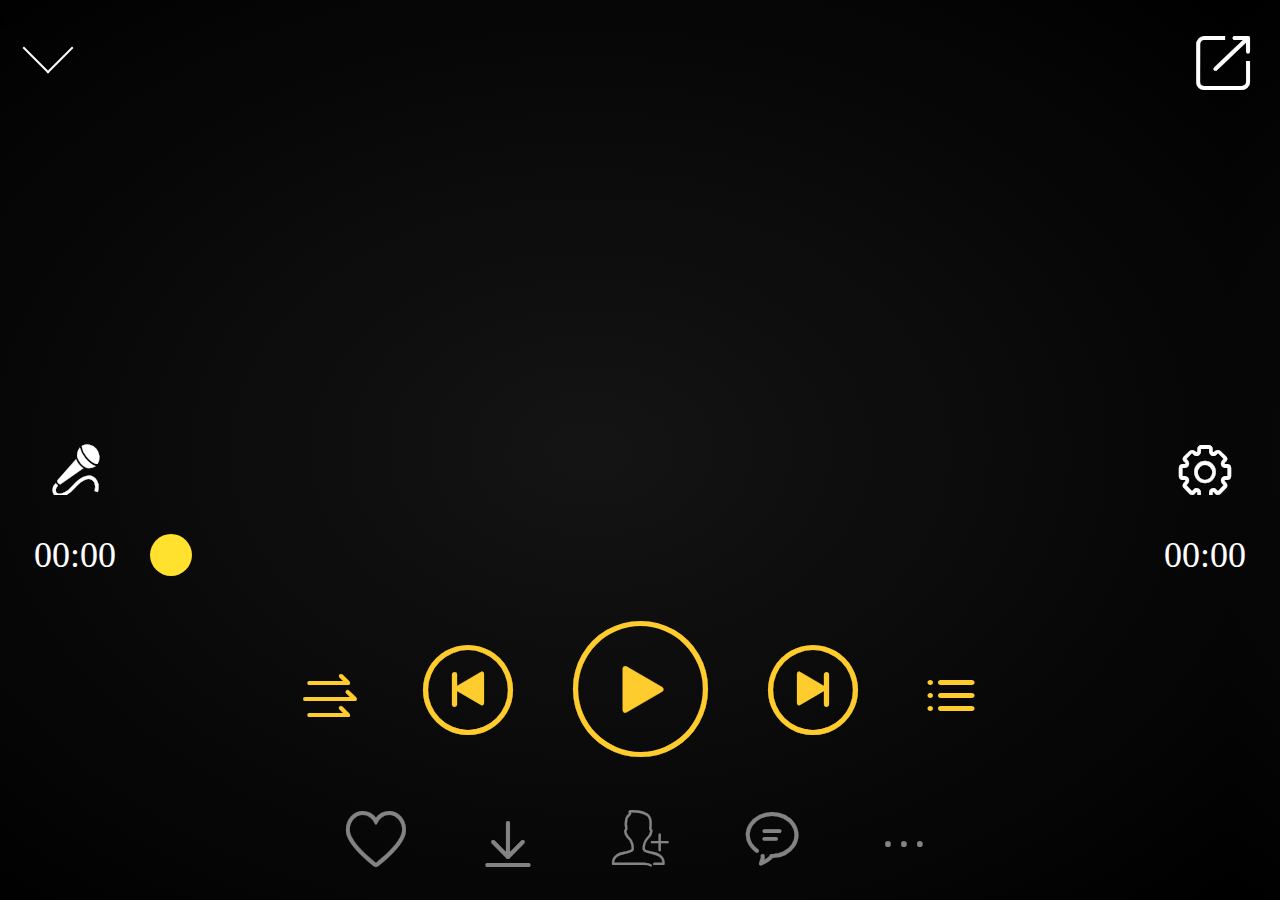
<file: index.html>
<!DOCTYPE html>
<html>
<head>
	<meta charset="utf-8">
	<meta name="viewport" content="width=device-width,initial-scale=0.5, minimum-scale=0.5, maximum-scale=0.5, user-scalable=no,minimal-ui">
	<meta name="apple-mobile-web-app-capable" content="yes" />
	<meta name="x5-fullscreen" content="true">
	<meta name="full-screen" content="yes">
	<meta name="apple-mobile-web-app-status-bar-style" content="black-translucent" />
	<meta content="yes" name="apple-mobile-web-app-capable">
	<meta content="black" name="apple-mobile-web-app-status-bar-style">
	<meta content="telephone=no" name="format-detection">
	<meta content="email=no" name="format-detection">
	<link rel="stylesheet" href="iconfont/iconfont.css">
	<link rel="stylesheet" href="index.css">
	<title>Player</title>
</head>
<body>
	<div class="top">
		<span class="back"></span>
		<i class="iconfont send">&#xe60f;</i>
	</div>
	<div class="bottom">
		<div class="line-1">
			<i class="iconfont sing">&#xe60a;</i>
			<span style="display:block;text-align:center;color:#fff;line-height:2rem;visibility: hidden;">正在缓冲……</span>
			<i id="show_setting" class="iconfont setting">&#xe602;</i>
		</div>
		<div class="line-2">
			<span class="timer">00:00</span>		
			<div id="progress">
				<span class="bar-t" style="width: 0"></span>
				<span class="bar-b"></span>
				<span class="point" style="left: 0"></span>
			</div>
			<span class="timer">00:00</span>
		</div>
		<div class="line-3">
			<i id="mode" class="iconfont order">&#xe60d;</i>
			<i id="prev" class="iconfont pre">&#xe61f;</i>
			<i id="play" class="iconfont control">&#xe61e;</i>
			<i id="next" class="iconfont next">&#xe61d;</i>
			<i id="list" class="iconfont">&#xe611;</i>
		</div>
		<div class="line-4">
			<i class="iconfont">&#xe616;</i>
			<i class="iconfont">&#xe606;</i>
			<i class="iconfont">&#xe61a;</i>
			<i class="iconfont">&#xe619;</i>
			<i id="showMore" class="iconfont">&#xe621;</i>
		</div>
	</div>
	<audio id="player" src=""></audio>
	<i class="iconfont">&#xe696;</i>
	<div id="queue" style="display: none">
		<dl>
			<dt class="amount">
				<span>播放队列(11)</span>
				<i class="iconfont order">&#xe60d;</i>
				<span class="clearAll">清空</span>
			</dt>
			<div class="dl-wrapper">
			</div>		
		</dl>
		<span id="shut">关闭</span>
	</div>
	<div id="more" style="display: none">
		<div class="list_icon">
			<ul>
				<li><i class="iconfont">&#xe605;</i><span>添加到</span></li>
				<li><i class="iconfont">&#xe616;</i><span>喜欢</span></li>
				<li><i class="iconfont">&#xe606;</i><span>下载</span></li>
				<li><i class="iconfont">&#xe613;</i><span>歌手海报</span></li>
				<li><i class="iconfont">&#xe61b;</i><span>选择音质</span></li>
				<li><i class="iconfont">&#xe617;</i><span>相似推荐</span></li>
				<li><i class="iconfont">&#xe60f;</i><span>分享</span></li>
				<li><i class="iconfont">&#xe60b;</i><span>设置彩铃</span></li>
			</ul>
		</div>
		<div class="volume">
			<i class="iconfont">&#xe600;</i>
			<div class="progress">
				<span class="bar-t" style="width: 50%"></span>
				<span class="bar-b"></span>
				<span class="point" style="left: 50%"></span>
			</div>		
		</div>
		<span class="shut">取消</span>
	</div>
	<div id="setting" style="display: none">
		<div class="list_icon">
			<ul>
				<li><i class="iconfont">&#xe614;</i><span>搜索歌词</span></li>
				<li><i class="iconfont">&#xe607;</i><span>字体调整</span></li>
				<li><i class="iconfont">&#xe601;</i><span>歌词调整</span></li>
				<li><i class="iconfont">&#xe615;</i><span>搜索图片</span></li>
				<li><i class="iconfont">&#xe610;</i><span>关闭写真</span></li>
				<li><i class="iconfont">&#xe608;</i><span>设为皮肤</span></li>
			</ul>
		</div>
		<span class="shut">取消</span>
	</div>
	<div class="mask" style="display:none"></div>
	<div id="lyrics">
		<ul>
		</ul>
	</div>
	<div class="msg" style="position:fixed;z-index:999;top:50%;left:50%;width:8rem;margin-left:-4rem;margin-top:-1.7rem;text-align:center;background:rgba(0,0,0,.9);color:#fff;padding:1rem;display:none;opacity:0;border-radius:0.4rem;font-size:1.4rem;transition:opacity 300ms ease">循环模式</div>
</body>
<script type="text/javascript" src="js/lyris.js"></script>
<!--<script type="text/javascript" src="js/main.js"></script>-->
<script type="text/javascript" src="js/AudioPlyer.js"></script>

</html>
</file>
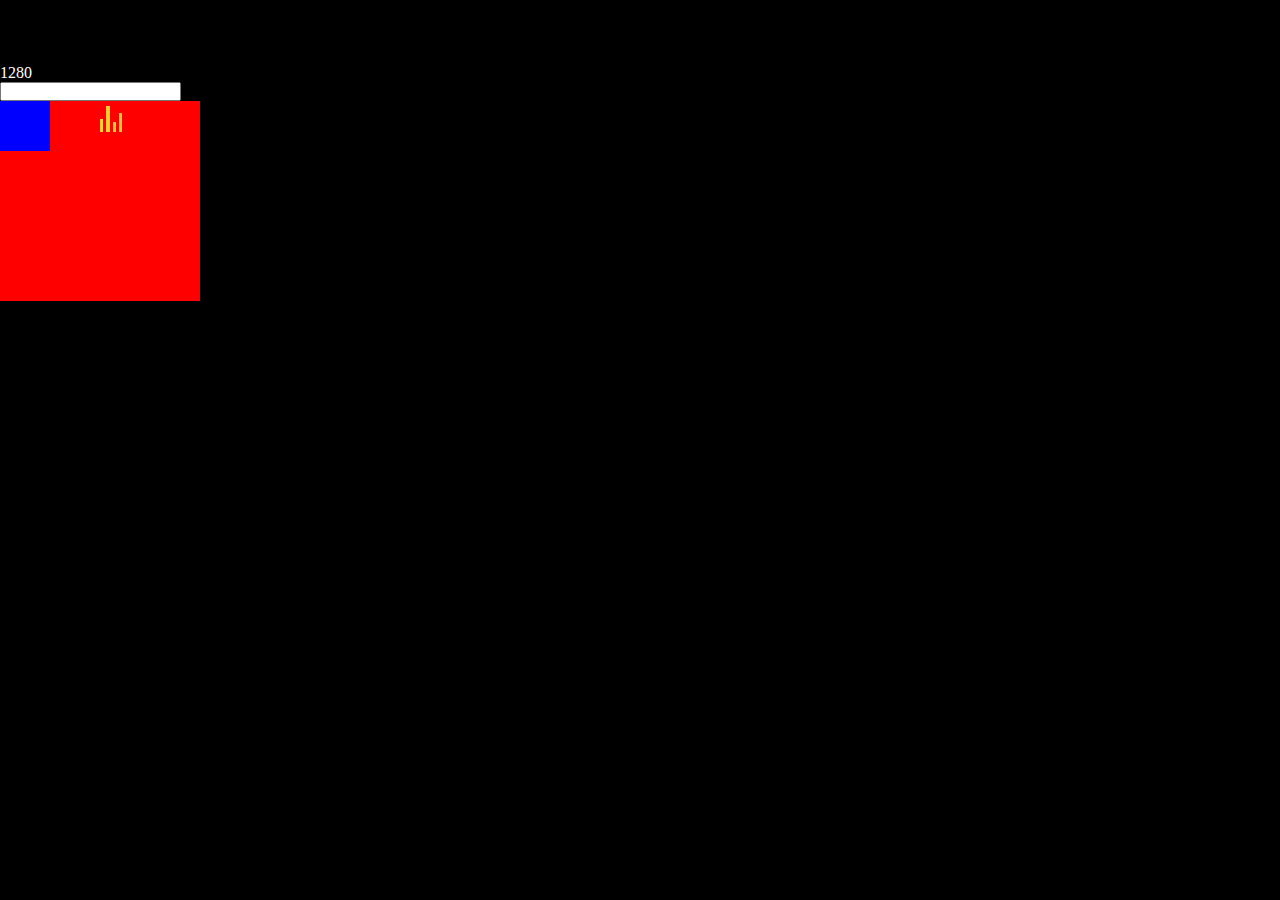
<file: animate.html>
<!DOCTYPE html>
<html lang="en">
<head>
	<meta charset="UTF-8">
	<meta name="viewport" content="width=device-width,initial-scale=1.0, minimum-scale=1.0, maximum-scale=1.0, user-scalable=no,minimal-ui">
	<title>Document</title>

	<style>
		body{
			width: 100%;
			background: #000
		}
		*{
			padding: 0;
			margin: 0;
		}
		.paused{
			position: relative;
			font-size: 0;
			left: 100px;
			top: 100px;
			line-height: 4rem;
		}
		.paused span{
			-webkit-transition:height 300ms ease;
			display: inline-block;
			width: 0.2rem;
			background-color:#fecc2d;
		}
		.paused span:nth-child(1){
			-webkit-animation: up_1 .5s infinite ease;
			height: 0.8rem;
		}
		.paused span:nth-child(2){
			-webkit-animation: down_1 .5s infinite ease;
			height: 1.6rem;
			margin-left: 0.2rem;
		}
		.paused span:nth-child(3){
			-webkit-animation: up_2 .5s infinite ease;
			height: 0.6rem;
			margin-left: 0.2rem;
		}
		.paused span:nth-child(4){
			-webkit-animation: down_2 .5s infinite ease;
			height: 1.2rem;
			margin-left: 0.2rem;
		}
		@-webkit-keyframes up_1{
			0%{height: 0.8rem}
			50%{height: 1.6rem}
			100%{height: 0.8rem}
		}
		@-webkit-keyframes up_2{
			0%{height: 0.6rem}
			50%{height: 1.2rem}
			100%{height: 0.6rem}
		}
		@-webkit-keyframes down_1{
			0%{height: 1.6rem}
			50%{height: 0.8rem}
			100%{height: 1.6rem}
		}
		@-webkit-keyframes down_2{
			0%{height: 1.2rem}
			50%{height: 0.6rem}
			100%{height: 1.2rem}
		}
	</style>
</head>
<body style="position:relative">
	<div class="paused"><span></span><span></span><span></span><span></span></div>
	<div id="aa" style="color:#fff;display:block">111</div>
	<input type="text" required>
	<div style="width:200px;height:200px;background:red;">
		<div style="width:50px;height:50px;background:blue;"></div>
	</div>
	<script type="text/javascript">
		document.querySelector('#aa').innerHTML = window.innerWidth;
		function back(data){console.log(data)}
	</script>
	<script type="text/javascript" src="http://localhost/new2/new/serverjsonp.php?number=101&callback=back"></script>
</body>
</html>
</file>
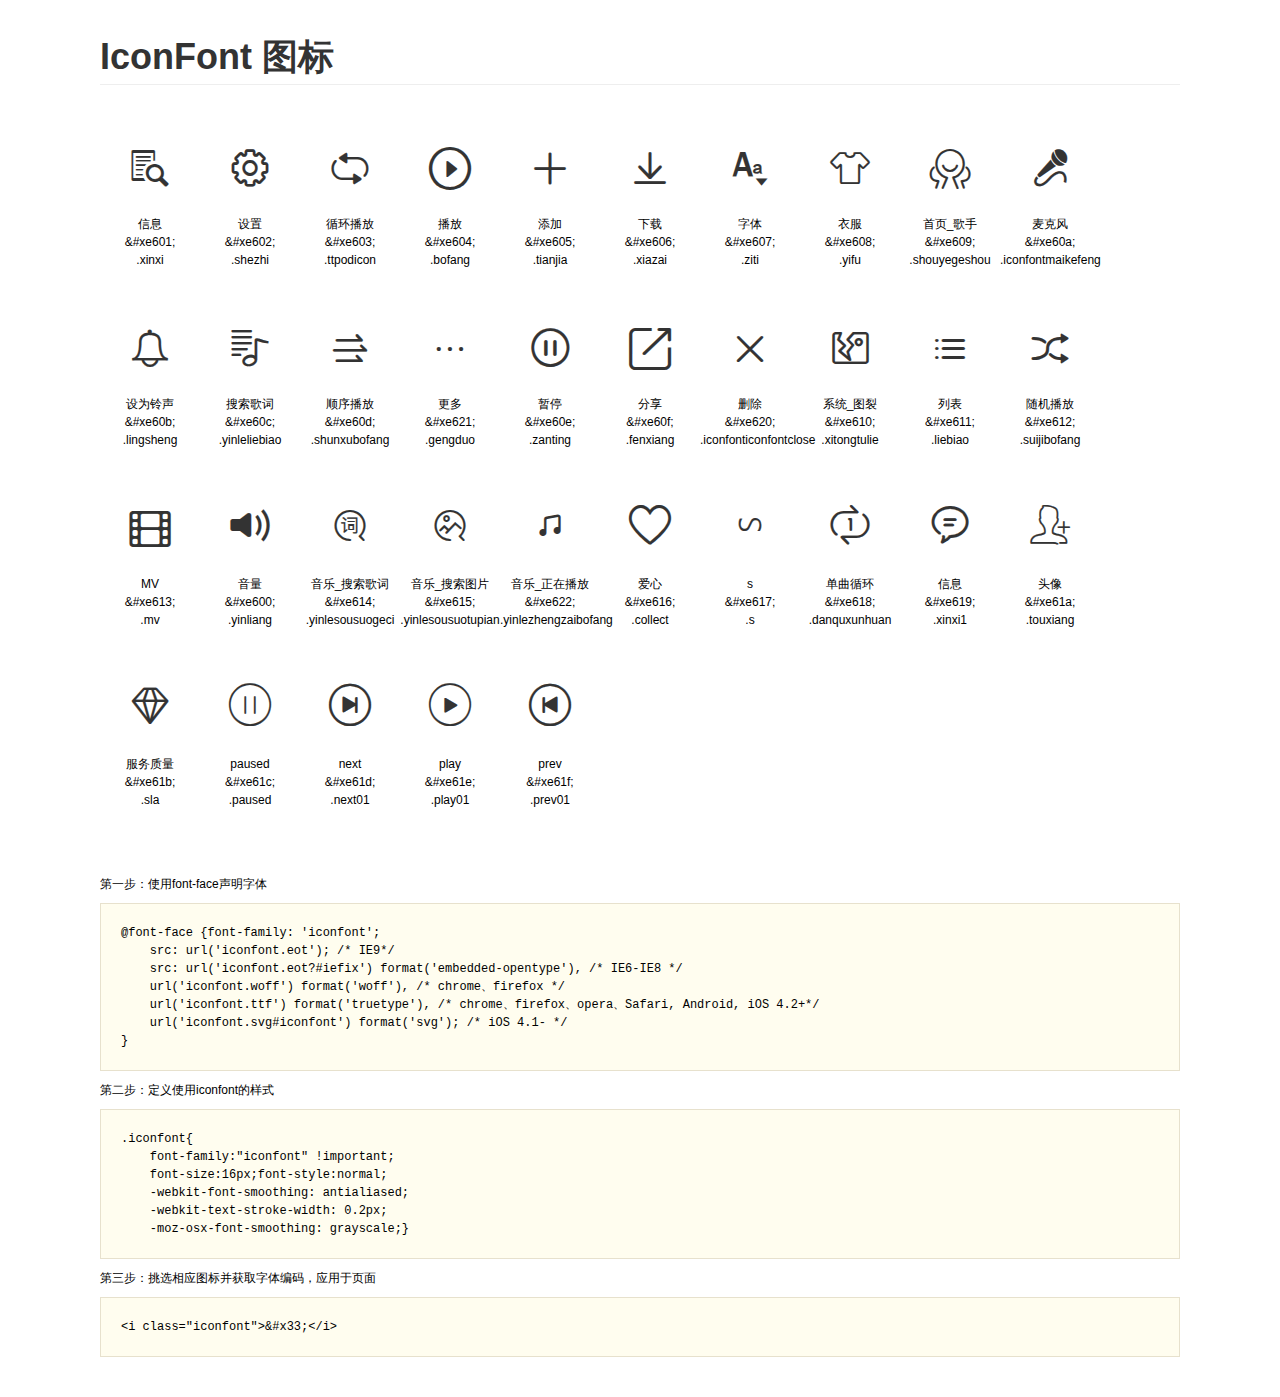
<file: iconfont/demo.html>
<!DOCTYPE html>
<html>
<head>
    <meta charset="utf-8"/>
    <title>IconFont</title>
    <link rel="stylesheet" href="demo.css">
    <link rel="stylesheet" href="iconfont.css">
</head>
<body>
    <div class="main">
        <h1>IconFont 图标</h1>
        <ul class="icon_lists clear">
            
                <li>
                <i class="icon iconfont">&#xe601;</i>
                    <div class="name">信息</div>
                    <div class="code">&amp;#xe601;</div>
                    <div class="fontclass">.xinxi</div>
                </li>
            
                <li>
                <i class="icon iconfont">&#xe602;</i>
                    <div class="name">设置</div>
                    <div class="code">&amp;#xe602;</div>
                    <div class="fontclass">.shezhi</div>
                </li>
            
                <li>
                <i class="icon iconfont">&#xe603;</i>
                    <div class="name">循环播放</div>
                    <div class="code">&amp;#xe603;</div>
                    <div class="fontclass">.ttpodicon</div>
                </li>
            
                <li>
                <i class="icon iconfont">&#xe604;</i>
                    <div class="name">播放</div>
                    <div class="code">&amp;#xe604;</div>
                    <div class="fontclass">.bofang</div>
                </li>
            
                <li>
                <i class="icon iconfont">&#xe605;</i>
                    <div class="name">添加</div>
                    <div class="code">&amp;#xe605;</div>
                    <div class="fontclass">.tianjia</div>
                </li>
            
                <li>
                <i class="icon iconfont">&#xe606;</i>
                    <div class="name">下载</div>
                    <div class="code">&amp;#xe606;</div>
                    <div class="fontclass">.xiazai</div>
                </li>
            
                <li>
                <i class="icon iconfont">&#xe607;</i>
                    <div class="name">字体</div>
                    <div class="code">&amp;#xe607;</div>
                    <div class="fontclass">.ziti</div>
                </li>
            
                <li>
                <i class="icon iconfont">&#xe608;</i>
                    <div class="name">衣服</div>
                    <div class="code">&amp;#xe608;</div>
                    <div class="fontclass">.yifu</div>
                </li>
            
                <li>
                <i class="icon iconfont">&#xe609;</i>
                    <div class="name">首页_歌手</div>
                    <div class="code">&amp;#xe609;</div>
                    <div class="fontclass">.shouyegeshou</div>
                </li>
            
                <li>
                <i class="icon iconfont">&#xe60a;</i>
                    <div class="name">麦克风</div>
                    <div class="code">&amp;#xe60a;</div>
                    <div class="fontclass">.iconfontmaikefeng</div>
                </li>
            
                <li>
                <i class="icon iconfont">&#xe60b;</i>
                    <div class="name">设为铃声</div>
                    <div class="code">&amp;#xe60b;</div>
                    <div class="fontclass">.lingsheng</div>
                </li>
            
                <li>
                <i class="icon iconfont">&#xe60c;</i>
                    <div class="name">搜索歌词</div>
                    <div class="code">&amp;#xe60c;</div>
                    <div class="fontclass">.yinleliebiao</div>
                </li>
            
                <li>
                <i class="icon iconfont">&#xe60d;</i>
                    <div class="name">顺序播放</div>
                    <div class="code">&amp;#xe60d;</div>
                    <div class="fontclass">.shunxubofang</div>
                </li>
            
                <li>
                <i class="icon iconfont">&#xe621;</i>
                    <div class="name">更多</div>
                    <div class="code">&amp;#xe621;</div>
                    <div class="fontclass">.gengduo</div>
                </li>
            
                <li>
                <i class="icon iconfont">&#xe60e;</i>
                    <div class="name">暂停</div>
                    <div class="code">&amp;#xe60e;</div>
                    <div class="fontclass">.zanting</div>
                </li>
            
                <li>
                <i class="icon iconfont">&#xe60f;</i>
                    <div class="name">分享</div>
                    <div class="code">&amp;#xe60f;</div>
                    <div class="fontclass">.fenxiang</div>
                </li>
            
                <li>
                <i class="icon iconfont">&#xe620;</i>
                    <div class="name">删除</div>
                    <div class="code">&amp;#xe620;</div>
                    <div class="fontclass">.iconfonticonfontclose</div>
                </li>
            
                <li>
                <i class="icon iconfont">&#xe610;</i>
                    <div class="name">系统_图裂</div>
                    <div class="code">&amp;#xe610;</div>
                    <div class="fontclass">.xitongtulie</div>
                </li>
            
                <li>
                <i class="icon iconfont">&#xe611;</i>
                    <div class="name">列表</div>
                    <div class="code">&amp;#xe611;</div>
                    <div class="fontclass">.liebiao</div>
                </li>
            
                <li>
                <i class="icon iconfont">&#xe612;</i>
                    <div class="name">随机播放</div>
                    <div class="code">&amp;#xe612;</div>
                    <div class="fontclass">.suijibofang</div>
                </li>
            
                <li>
                <i class="icon iconfont">&#xe613;</i>
                    <div class="name">MV</div>
                    <div class="code">&amp;#xe613;</div>
                    <div class="fontclass">.mv</div>
                </li>
            
                <li>
                <i class="icon iconfont">&#xe600;</i>
                    <div class="name">音量</div>
                    <div class="code">&amp;#xe600;</div>
                    <div class="fontclass">.yinliang</div>
                </li>
            
                <li>
                <i class="icon iconfont">&#xe614;</i>
                    <div class="name">音乐_搜索歌词</div>
                    <div class="code">&amp;#xe614;</div>
                    <div class="fontclass">.yinlesousuogeci</div>
                </li>
            
                <li>
                <i class="icon iconfont">&#xe615;</i>
                    <div class="name">音乐_搜索图片</div>
                    <div class="code">&amp;#xe615;</div>
                    <div class="fontclass">.yinlesousuotupian</div>
                </li>
            
                <li>
                <i class="icon iconfont">&#xe622;</i>
                    <div class="name">音乐_正在播放</div>
                    <div class="code">&amp;#xe622;</div>
                    <div class="fontclass">.yinlezhengzaibofang</div>
                </li>
            
                <li>
                <i class="icon iconfont">&#xe616;</i>
                    <div class="name">爱心</div>
                    <div class="code">&amp;#xe616;</div>
                    <div class="fontclass">.collect</div>
                </li>
            
                <li>
                <i class="icon iconfont">&#xe617;</i>
                    <div class="name">s</div>
                    <div class="code">&amp;#xe617;</div>
                    <div class="fontclass">.s</div>
                </li>
            
                <li>
                <i class="icon iconfont">&#xe618;</i>
                    <div class="name">单曲循环</div>
                    <div class="code">&amp;#xe618;</div>
                    <div class="fontclass">.danquxunhuan</div>
                </li>
            
                <li>
                <i class="icon iconfont">&#xe619;</i>
                    <div class="name">信息</div>
                    <div class="code">&amp;#xe619;</div>
                    <div class="fontclass">.xinxi1</div>
                </li>
            
                <li>
                <i class="icon iconfont">&#xe61a;</i>
                    <div class="name">头像</div>
                    <div class="code">&amp;#xe61a;</div>
                    <div class="fontclass">.touxiang</div>
                </li>
            
                <li>
                <i class="icon iconfont">&#xe61b;</i>
                    <div class="name">服务质量</div>
                    <div class="code">&amp;#xe61b;</div>
                    <div class="fontclass">.sla</div>
                </li>
            
                <li>
                <i class="icon iconfont">&#xe61c;</i>
                    <div class="name">paused</div>
                    <div class="code">&amp;#xe61c;</div>
                    <div class="fontclass">.paused</div>
                </li>
            
                <li>
                <i class="icon iconfont">&#xe61d;</i>
                    <div class="name">next</div>
                    <div class="code">&amp;#xe61d;</div>
                    <div class="fontclass">.next01</div>
                </li>
            
                <li>
                <i class="icon iconfont">&#xe61e;</i>
                    <div class="name">play</div>
                    <div class="code">&amp;#xe61e;</div>
                    <div class="fontclass">.play01</div>
                </li>
            
                <li>
                <i class="icon iconfont">&#xe61f;</i>
                    <div class="name">prev</div>
                    <div class="code">&amp;#xe61f;</div>
                    <div class="fontclass">.prev01</div>
                </li>
            
        </ul>


        <div class="helps">
            第一步：使用font-face声明字体
            <pre>
@font-face {font-family: 'iconfont';
    src: url('iconfont.eot'); /* IE9*/
    src: url('iconfont.eot?#iefix') format('embedded-opentype'), /* IE6-IE8 */
    url('iconfont.woff') format('woff'), /* chrome、firefox */
    url('iconfont.ttf') format('truetype'), /* chrome、firefox、opera、Safari, Android, iOS 4.2+*/
    url('iconfont.svg#iconfont') format('svg'); /* iOS 4.1- */
}
</pre>
第二步：定义使用iconfont的样式
            <pre>
.iconfont{
    font-family:"iconfont" !important;
    font-size:16px;font-style:normal;
    -webkit-font-smoothing: antialiased;
    -webkit-text-stroke-width: 0.2px;
    -moz-osx-font-smoothing: grayscale;}
</pre>
第三步：挑选相应图标并获取字体编码，应用于页面
<pre>
&lt;i class="iconfont"&gt;&amp;#x33;&lt;/i&gt;
</pre>
        </div>

    </div>
</body>
</html>
</file>
<file: iconfont/iconfont.css>
@font-face {font-family: "iconfont";
  src: url('iconfont.eot?t=1467720881'); /* IE9*/
  src: url('iconfont.eot?t=1467720881#iefix') format('embedded-opentype'), /* IE6-IE8 */
  url('iconfont.woff?t=1467720881') format('woff'), /* chrome, firefox */
  url('iconfont.ttf?t=1467720881') format('truetype'), /* chrome, firefox, opera, Safari, Android, iOS 4.2+*/
  url('iconfont.svg?t=1467720881#iconfont') format('svg'); /* iOS 4.1- */
}

.iconfont {
  font-family:"iconfont" !important;
  font-size:16px;
  font-style:normal;
  -webkit-font-smoothing: antialiased;
  -webkit-text-stroke-width: 0.2px;
  -moz-osx-font-smoothing: grayscale;
}
.icon-xinxi:before { content: "\e601"; }
.icon-shezhi:before { content: "\e602"; }
.icon-ttpodicon:before { content: "\e603"; }
.icon-bofang:before { content: "\e604"; }
.icon-tianjia:before { content: "\e605"; }
.icon-xiazai:before { content: "\e606"; }
.icon-ziti:before { content: "\e607"; }
.icon-yifu:before { content: "\e608"; }
.icon-shouyegeshou:before { content: "\e609"; }
.icon-iconfontmaikefeng:before { content: "\e60a"; }
.icon-lingsheng:before { content: "\e60b"; }
.icon-yinleliebiao:before { content: "\e60c"; }
.icon-shunxubofang:before { content: "\e60d"; }
.icon-gengduo:before { content: "\e621"; }
.icon-zanting:before { content: "\e60e"; }
.icon-fenxiang:before { content: "\e60f"; }
.icon-iconfonticonfontclose:before { content: "\e620"; }
.icon-xitongtulie:before { content: "\e610"; }
.icon-liebiao:before { content: "\e611"; }
.icon-suijibofang:before { content: "\e612"; }
.icon-mv:before { content: "\e613"; }
.icon-yinliang:before { content: "\e600"; }
.icon-yinlesousuogeci:before { content: "\e614"; }
.icon-yinlesousuotupian:before { content: "\e615"; }
.icon-yinlezhengzaibofang:before { content: "\e622"; }
.icon-collect:before { content: "\e616"; }
.icon-s:before { content: "\e617"; }
.icon-danquxunhuan:before { content: "\e618"; }
.icon-xinxi1:before { content: "\e619"; }
.icon-touxiang:before { content: "\e61a"; }
.icon-sla:before { content: "\e61b"; }
.icon-paused:before { content: "\e61c"; }
.icon-next01:before { content: "\e61d"; }
.icon-play01:before { content: "\e61e"; }
.icon-prev01:before { content: "\e61f"; }
</file>
<file: index.css>
*{
			margin:0;
			padding:0;
			box-sizing:border-box;
		}
		body,html{
			width: 100%;
			height: 100%;
		}
		body{
			  position: relative;
			  background-image: -webkit-radial-gradient(rgb(20,20,20),rgb(0,0,0));
			  background-image: radial-gradient(rgb(20,20,20),rgb(0,0,0));
			  /*background-image:url(bg.jpg);*/ 
			  background-position: -50px;
    		  background-size: cover;
			  overflow: hidden;
		}
		.top .back{
			position: absolute;
			top: 1rem;
			left: 1rem;
			display: block;
			width: 1.2rem;
			height: 1.2rem;
			border-left: 2px #fff solid;
			border-top: 2px #fff solid;
			transform: rotateZ(-135deg);
		}
		.top .send{
			position: absolute;
			top: 1rem;
			right: 1rem;
			display: block;
			font-size: 1.8rem;
			color: #fff;
		}
		.bottom{
			position: absolute;
			bottom: 0;
			left:0;
			padding:0.5rem;
			width: 100%;
			box-sizing: border-box;
		}

		.bottom .line-2{
			display: flex;
			height: 2rem;
			width: 100%;
			font-size: 0;
			margin: 1rem 0;
		}
		.timer{
			text-align: center;
			width: 4rem;
			color: #fff;
			line-height: 2rem;
			font-size: 1.2rem;
			display: inline-block;
		}
		.bottom .line-2>div{
			position: relative;
			height: 2rem;
			display: inline-block;
			-webkit-flex:1;
			margin: 0 1.2rem;
			flex:1;
		}
		.line-2 div>span{
			display: block;
		}
		.line-2 .bar-t, .line-2 .bar-b{
			position: absolute;
			left: 0;
			top: 50%;
			margin-top: -1px;
			width: 0%;
			height: 2px;
			border-radius: 1px;
		}
		.line-2 .bar-t{
			z-index: 5;
			background: #ffe331;
		}
		.line-2 .bar-b{
			background: rgba(255,255,255,.5);
		}
		.line-2 .point{
			background-color: #ffe12e;
			width: 1.4rem;
			height: 1.4rem;
			border-radius: 50%;
			position: absolute;
			top: 50%;
			margin: -0.7rem 0 0 -0.7rem;
		}

		.bottom .line-3{
			margin:0 auto 1rem auto;
			display: -webkit-box;
			-webkit-box-align:center;
			-webkit-box-pack:center;
		}
		.line-3 i{
			display:block;
			line-height: 5rem;
			text-align: center;
			color: #fecc2d;
			margin: 0 1rem;
		}
		.control{
			font-size: 4.5rem;
			/*width: 30.48%;*/
		}
		.pre, .next{
			font-size: 3rem;
			/*width: 19.51%;*/
			top: -0.75rem;
		}
		.order, #list{
			/*width: 15.24%;*/
			font-size: 2.2rem;
		}
		
		.bottom .line-4{
			margin:0 auto;
			display: -webkit-box;
			-webkit-box-align:center;
			-webkit-box-pack:center;
		}

		.line-4 i{
			display:block;
			font-size: 2rem;
			line-height: 3rem;
			text-align: center;
			margin:0 1.2rem;
			color: #fff;
			opacity: .5;
		}
		#queue{
			width: 100%;
			position: fixed;
			bottom: 0;
			background: rgba(9,13,20,.9);
			overflow:hidden;
			z-index: 999;
			padding-left: 1.2rem;
			padding-right: 0.8rem;
			color: #fff;
			box-sizing: border-box;
			opacity: 0;
			transition: opacity 300ms ease;
			transition-delay: 300ms;
		}
		#queue .dl-wrapper{
			height: 28rem;
			overflow-y: auto;
		}
		#queue .amount{
			position: relative;
			font-size: 1.6rem;
			line-height: 3rem;
		}
		#queue .list{
			position: relative;
			font-size: 1.2rem;
			height: 4rem;
			line-height: 4rem;
			font-size: 0;
		}
		#queue .list .singer{
			font-size: 1rem;
		}
		#queue dl .list span{
			display: inline-block;
			font-size: 1.2rem;
		}
		#queue .list:after, #queue .amount:after{
			content: '';
			position: absolute;
			left: -50%;
			bottom: -3px;
			height: 1px;
			width: 200%;
			background: rgba(255,255,255,.1);
			transform: scale(.5);
		}
		#queue .list #del{
		    color: rgba(255,255,255,.5);
		    position: absolute;
		    top: 0;
		    right: 0;
		    font-size: 1.4rem;
		    width: 3rem;
		    text-align: center;
		    padding-left: 1rem;
		    display: inline-block;
		}
		#queue .list .singer{
			opacity: .5;
			margin-left: 1rem;
		}
		#queue #shut{
		    display: block;
		    font-size: 1.4rem;
		    line-height: 4rem;
		    text-align: center;
		    height: 4rem;
		}
		.amount .order{
		    line-height: 3rem;
		    position: absolute;
		    right: 5rem;
		    top: -0.2rem; 
		    color: rgba(255,255,255,.5);
		}
		.amount .clearAll{
		    width: 3rem;
		    font-size: 1.4rem;
		    text-align: center;
		    position: absolute;
		    right: 0rem;
		    color: rgba(255,255,255,.5);
		}

		#more, #setting{
			z-index: 5;
			position: fixed;
			width: 100%;
			padding:10px;
			box-sizing: border-box;	
			bottom:0;
			background: rgba(9,13,20,.9);
			color: #fff;
			transition: all 300ms ease;
			transition-delay: 100ms;
		}
		.list_icon ul{
			width: 100%;
			font-size: 0;
		}
		.list_icon li{
			display: inline-block;
			width: 25%;
			line-height: 3rem;
			margin:5px 0;
		}
		.list_icon .iconfont{
			display: block;	
			font-size: 3rem;
			height: 5rem;
			width: 5rem;
			line-height: 5rem;
			text-align: center;
			margin:0 auto;
			background: rgb(9,13,20);
			border-radius: 15%;
		}
		.list_icon span{
			line-height: 2rem;
			font-size: 1.4rem;
			display: block;
			text-align: center;
		}
		.volume{
			margin-top: 2rem;
			position: relative;
			width: 100%;
			height: 2rem;
			line-height: 2rem;
		}
		.volume i{
			position: absolute;
			left: 5px;
			font-size: 1.6rem;
			width: 2rem;
			height: 2rem;
			line-height: 2rem;
		}
		.volume .progress{
			width: 90%;
			position: relative;
			height: 2rem;
			left: 2.5rem;
		}
		.volume .progress span{
			display: block;
		}
		.volume .bar-t, .volume .bar-b{
			position: absolute;
			top:50%;
			margin-top: -1px;
			height: 2px;
			width: 100%;
		}
		.volume .bar-t{
			background: #fff;
		}
		.volume .bar-b{
			background: rgba(255,255,255,0);
		}
		.volume .point{
			width: 1.4rem;
			height: 1.4rem;
			border-radius: 50%;
			background: #fff;
			position: absolute;
			top: 50%;
			margin-top: -0.7rem;
			left: 10%;
		}
		#more .shut, #setting .shut{
			margin-top: 10px;
			display: block;
			font-size: 1.6rem;
			line-height: 3rem;
			text-align: center;
		}
		.line-1{
			overflow-x:hidden; 
			width: 100%;
			height:2rem;
			position: relative;
			top:0;
			margin-bottom: 1rem;
		}
		.line-1 i{
			display: block;
			font-size: 2rem;
			color: #fff;
		}
		.line-1 .sing{
			position: absolute;
			left: 1rem;
			top:0;
		}
		.line-1 .setting{
			position: absolute;
			top: 0;
			right:1rem;
		}
		.currentsong{
			color:#fecc2d;
		}
		.currentsong .currentIcon{
			visibility: visible;
		}
		.mask{
			transition:opacity 300ms ease;
			-webkit-transition:opacity 300ms ease;
			z-index: 995;
			position: absolute;
			top: 0;
			left:0;
			width: 100%;
			height: 100%;
			overflow: hidden;
			background-color: rgba(9,13,20,.3);
			opacity: 0;
		}
		/*播放列表动画*/
		#queue .Icon_pause{
			position: absolute;
			font-size: 0;
			display: inline;
			right: 3rem;
			top: 1.2rem;
    		visibility: hidden;
    		line-height: 4rem;
		}
		.Icon_pause span{
			display: inline;
			width: 0.2rem;
			background-color:#fecc2d;
		}
		.Icon_pause span:nth-child(1){
			height: 0.8rem;
		}
		.Icon_pause span:nth-child(2){
			height: 1.6rem;
			margin-left: 0.2rem;
		}
		.Icon_pause span:nth-child(3){
			height: 0.6rem;
			margin-left: 0.2rem;
		}
		.Icon_pause span:nth-child(4){
			height: 1.2rem;
			margin-left: 0.2rem;
		}

		#queue .Icon_playing{
			position: absolute;
			font-size: 0;
			display: inline;
			right: 3rem;
			top: 1.2rem;
    		line-height: 4rem;
		}
		.Icon_playing span{
			-webkit-transition:height 300ms ease;
			display: inline;
			width: 0.2rem;
			background-color:#fecc2d;
		}
		.Icon_playing span:nth-child(1){
			-webkit-animation: up_1 .5s infinite ease;
			height: 0.8rem;
		}
		.Icon_playing span:nth-child(2){
			-webkit-animation: down_1 .5s infinite ease;
			height: 1.6rem;
			margin-left: 0.2rem;
		}
		.Icon_playing span:nth-child(3){
			-webkit-animation: up_2 .5s infinite ease;
			height: 0.6rem;
			margin-left: 0.2rem;
		}
		.Icon_playing span:nth-child(4){
			-webkit-animation: down_2 .5s infinite ease;
			height: 1.2rem;
			margin-left: 0.2rem;
		}
		@-webkit-keyframes up_1{
			0%{height: 0.8rem}
			50%{height: 1.6rem}
			100%{height: 0.8rem}
		}
		@-webkit-keyframes up_2{
			0%{height: 0.6rem}
			50%{height: 1.2rem}
			100%{height: 0.6rem}
		}
		@-webkit-keyframes down_1{
			0%{height: 1.6rem}
			50%{height: 0.8rem}
			100%{height: 1.6rem}
		}
		@-webkit-keyframes down_2{
			0%{height: 1.2rem}
			50%{height: 0.6rem}
			100%{height: 1.2rem}
		}
		#lyrics{
			position: absolute;
		    top: 4rem;
		    left: 10%;
		    width: 80%;
		    height: 470px;
		    /*background: rgba(255,0,0,.3);*/
		    color: rgb(220,220,220);
		    font-size: 1.4rem;
		    text-align: center;
		    overflow: hidden;
		    box-sizing:border-box;
		}
		ul li{
			list-style-type: none;
		}
		#lyrics ul{
			transition:transform 1s ease;
			-webkit-transition:transform 1s ease;
		}
		#lyrics ul li{
			line-height: 3rem;
		}
		#lyrics ul .on{
			color: #fecc2d;
			font-size: 1.6rem;
		}
		#lyrics ul .fadeout{
			color: rgba(220,220,220,.5);
		}

		@media screen and (min-width: 640px) {
		    html {font-size: 20px;}
		}
		 
		@media screen and (min-width: 720px) {
		    html {font-size: 22.5px;}
		}
		 
		@media screen and (min-width: 800px) {
		    html {font-size: 25px;}
		}
		 
		@media screen and (min-width: 880px) {
		    html {font-size: 27.5px;}
		}
		 
		@media screen and (min-width: 960px) {
		    html {font-size: 30px;}
		}
</file>
<file: iconfont/demo.css>
*{margin: 0;padding: 0;list-style: none;}
/*
KISSY CSS Reset
理念：1. reset 的目的不是清除浏览器的默认样式，这仅是部分工作。清除和重置是紧密不可分的。
2. reset 的目的不是让默认样式在所有浏览器下一致，而是减少默认样式有可能带来的问题。
3. reset 期望提供一套普适通用的基础样式。但没有银弹，推荐根据具体需求，裁剪和修改后再使用。
特色：1. 适应中文；2. 基于最新主流浏览器。
维护：玉伯<lifesinger@gmail.com>, 正淳<ragecarrier@gmail.com>
 */

/** 清除内外边距 **/
body, h1, h2, h3, h4, h5, h6, hr, p, blockquote, /* structural elements 结构元素 */
dl, dt, dd, ul, ol, li, /* list elements 列表元素 */
pre, /* text formatting elements 文本格式元素 */
form, fieldset, legend, button, input, textarea, /* form elements 表单元素 */
th, td /* table elements 表格元素 */ {
  margin: 0;
  padding: 0;
}

/** 设置默认字体 **/
body,
button, input, select, textarea /* for ie */ {
  font: 12px/1.5 tahoma, arial, \5b8b\4f53, sans-serif;
}
h1, h2, h3, h4, h5, h6 { font-size: 100%; }
address, cite, dfn, em, var { font-style: normal; } /* 将斜体扶正 */
code, kbd, pre, samp { font-family: courier new, courier, monospace; } /* 统一等宽字体 */
small { font-size: 12px; } /* 小于 12px 的中文很难阅读，让 small 正常化 */

/** 重置列表元素 **/
ul, ol { list-style: none; }

/** 重置文本格式元素 **/
a { text-decoration: none; }
a:hover { text-decoration: underline; }


/** 重置表单元素 **/
legend { color: #000; } /* for ie6 */
fieldset, img { border: 0; } /* img 搭车：让链接里的 img 无边框 */
button, input, select, textarea { font-size: 100%; } /* 使得表单元素在 ie 下能继承字体大小 */
/* 注：optgroup 无法扶正 */

/** 重置表格元素 **/
table { border-collapse: collapse; border-spacing: 0; }

/* 清除浮动 */
.ks-clear:after, .clear:after {
  content: '\20';
  display: block;
  height: 0;
  clear: both;
}
.ks-clear, .clear {
  *zoom: 1;
}

.main {padding: 30px 100px;}
.main h1{font-size:36px; color:#333; text-align:left;margin-bottom:30px; border-bottom: 1px solid #eee;}

.helps{margin-top:40px;}
.helps pre{
  padding:20px;
  margin:10px 0;
  border:solid 1px #e7e1cd;
  background-color: #fffdef;
  overflow: auto;
}

.icon_lists li{
  float:left;
  width: 100px;
  height:180px;
  text-align: center;
}
.icon_lists .icon{
  font-size: 42px;
  line-height: 100px;
  margin: 10px 0;
  color:#333;
  -webkit-transition: font-size 0.25s ease-out 0s;
  -moz-transition: font-size 0.25s ease-out 0s;
  transition: font-size 0.25s ease-out 0s;

}
.icon_lists .icon:hover{
  font-size: 100px;
}
</file>
